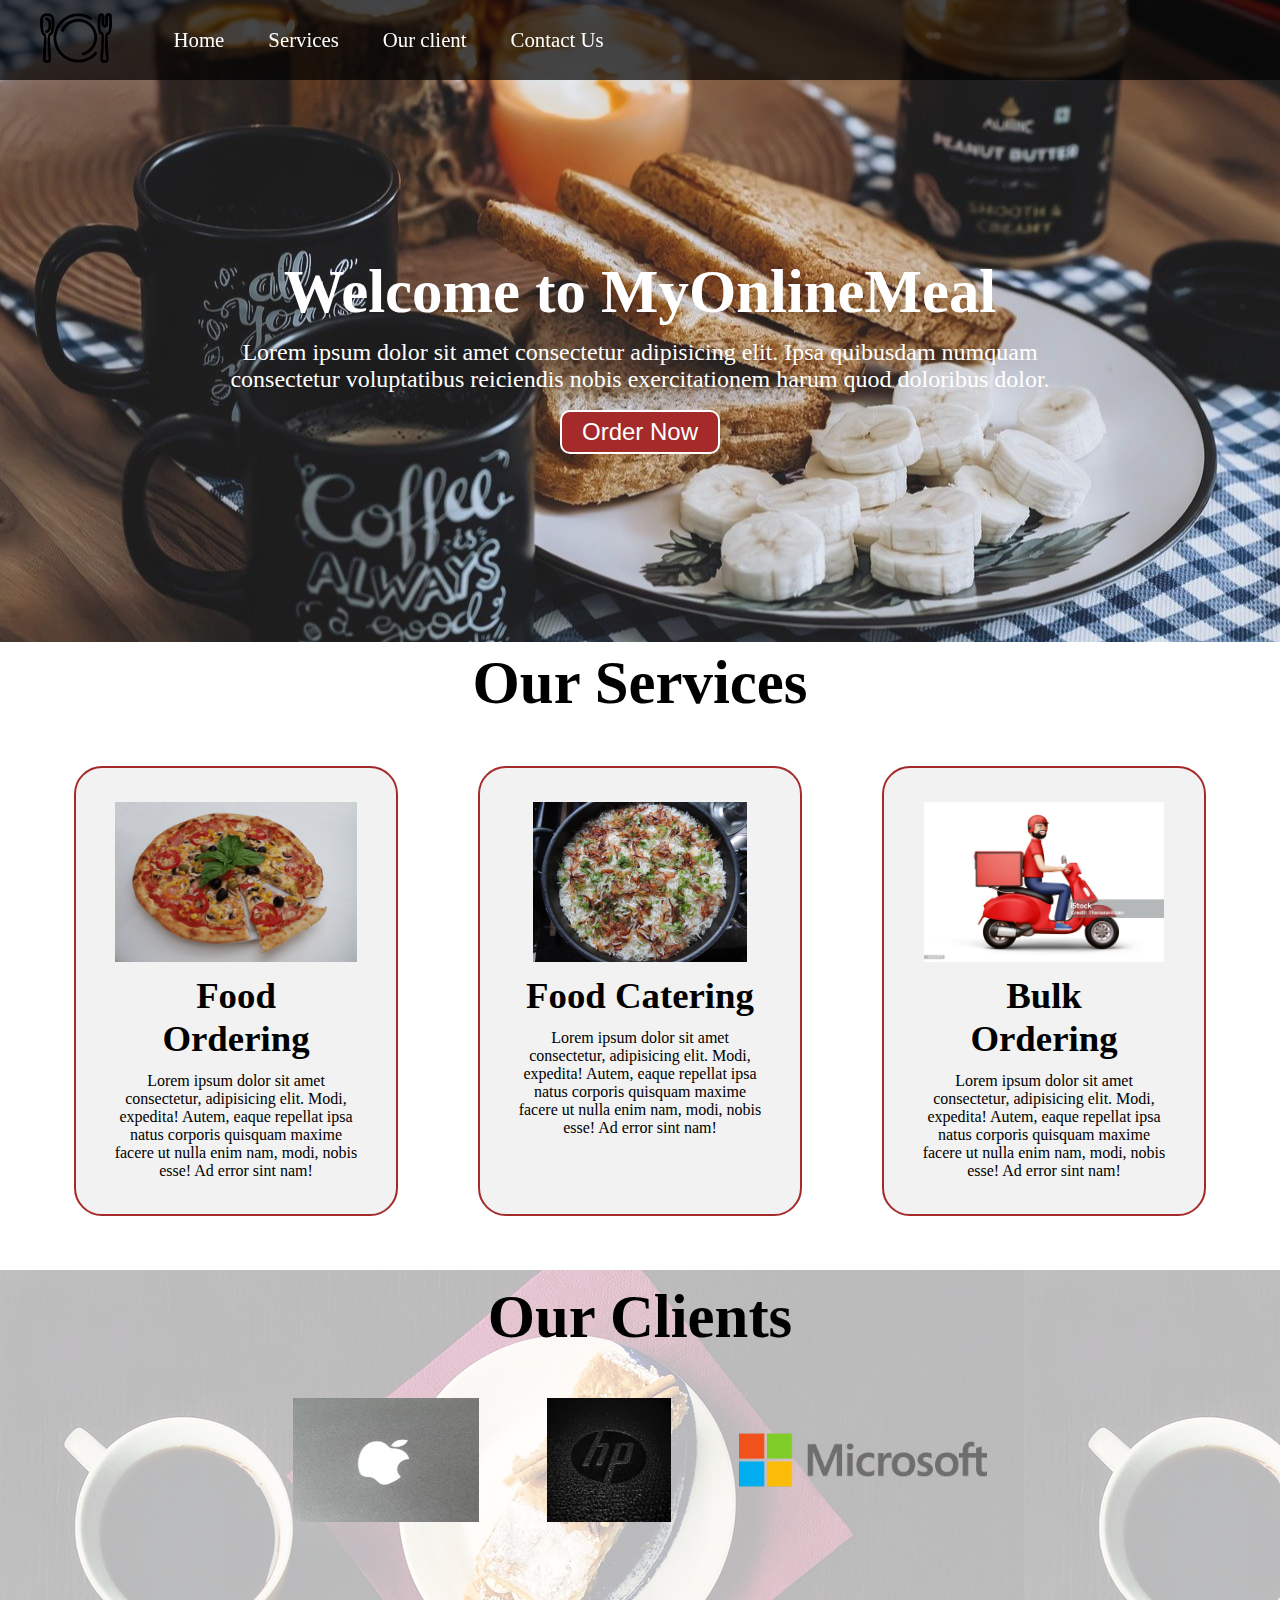
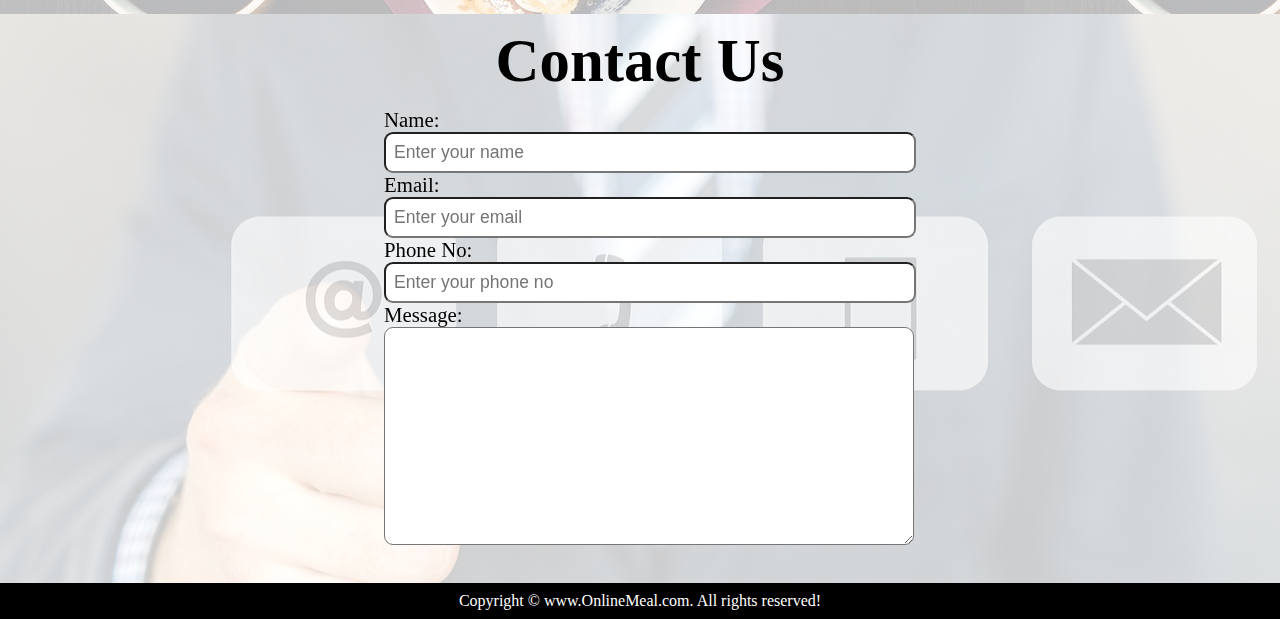
<file: FoodDelivery.html>
<!DOCTYPE html>
<html lang="en">
<head>
    <meta charset="UTF-8">
    <meta name="viewport" content="width=device-width, initial-scale=1.0">
    <title>Best Online Food Delivery Service in Nagpur | MyOnlineMeal.com</title>
    <link rel="stylesheet" media="Screen and (max-width:1170px)"href="phone.css">
    <link rel="preconnect" href="https://fonts.googleapis.com">
    <style>
        /* CSS reset*/
*{
    margin: 0;
    padding: 0;
}
html{
    scroll-behavior: smooth;
}
/* CSS Variables */
:root{
    --navBar-height: 59px;
}
/* Navigation Bar*/
#navBar{
    display: flex;
    align-items: center;
    position: sticky;
    top: 0px;
}

/* Logo And Images*/
#logo{
  margin: 10px 34px;
}
#logo img{
     height: 50px;
    margin: 3px 6px;

}
/*Navigation Bar: List Styling */


#navBar ul{
    display: flex;
    font-family: 'Baloo Bhai';
}
#navBar::before{
    content: "";
    background-color: black;
    position: absolute;
    top: 0px;
    left: 0px;
    height: 100%;
    width: 100%;
    z-index: -1;
    opacity: 0.7;
}

#navBar ul li{
    /*color: white;*/
   list-style: none;
   font-size: 1.3rem;
}
#navBar ul li a{
    color: white;
    display: block;
    padding: 3px 22px;
    border-radius: 20px;
    text-decoration: none;
}
#navBar ul li a:hover{
    color:black;
    background-color: white;
}
/*Home Secyion*/
#home{
    display: flex;
    flex-direction: column;
    padding: 3px 200px;
    height: 550px;
    justify-content: center;
    align-items: center;
}
#home::before{
    content: "";
    background: url(Background\ img1.jpg) no-repeat center center/cover;
    position: absolute;
    top: 0px;
    left: 0px;
    height: 642px;
    width: 100%;
    z-index: -1;
    opacity: 0.89;

}
#home h1{
    color: white;
    text-align: center;
}
#home p{
    color: white;
    text-align: center;
    font-size: 1.5rem;
    font-family: 'Bree Serif', serif;
}
/* Utility Classes*/
.h-primary{
    font-size: 3.8rem;
    padding: 12px;
    font-family: 'Bree Serif', serif;
}
.h-second{
    font-size: 2.3rem;
    padding: 12px;
    font-family: 'Bree Serif', serif;
}
.btn{
    padding: 6px 20px;
    border: 2px solid white;
    background-color: brown;
    color: white;
    margin: 17px;
    font-size: 1.5rem;
    border-radius: 10px;
    cursor: pointer;
}
/*Services Section*/

#Services
{
   margin: 34px;
   display: flex;
   
   
}

#Services div
{
  
   border: 2px solid rgb(216, 36, 36);
   border: 2px solid brown;
   padding: 34px;
   margin: 2px 40px ;
   border-radius: 28px;
   background: #f2f2f2;
   margin-bottom: 20px;
}


#Services div img{
    height: 160px;
    margin: auto;
    display: block;
    
}
#Services div p{
    font-family:'Bree Serif', serif; 
}
/* Clients Section*/
#client{
     height: 344px;
     position: relative;

}
#client::before{
    content: "";
    position: absolute;
    background: url(Background\ Img.jpg);
    width: 100%;
    height: 100%;
    z-index: -1;
    opacity: 0.3;
    
}
#clients {
    display: flex;
    justify-content: center;
    align-items: center;
}
#clients img{
    height: 124px;
}
.client-item{
    padding: 34px;
}
/* Contact Section*/
#contact{
    position:relative ;
}
#contact::before{
    content: "";
    position: absolute;
    width: 100%;
    height: 100%;
    z-index: -1;
    opacity: 0.2;
    background: url(contact\ img.jpg) no-repeat center center/cover;
}
#contact-box{
    display: flex;
    justify-content: center;
    align-items: center;
    padding-bottom: 34px ;
}
#contact-box form{
    width: 40%;

}
#contact-box label{
    font-size: 1.3rem;
}
#contact-box input,
#contact-box textarea{
    width: 100%;
    padding: 0.5rem;
    border-radius: 9px;
    font-size: 1.1rem;
}
footer{
    background: black;
    color: white;
    padding:9px 20px ;
}
.center{
    text-align: center;
}
    </style>
</head>
<body>
    <nav id="navBar">
        <div id="logo">
            <img src="logo.ico" alt="MyOnlineMeals.com">
        </div>
        <ul>
            <li class="item"><a href="#home">Home</a></li>
            <li class="item"><a href="#Services">Services</a></li>
            <li class="item"><a href="#client">Our client</a></li>
            <li class="item"><a href="#contact">Contact Us</a></li>
        
        </ul>
    </nav>
    <section id="home">
        <h1 class="h-primary">Welcome to MyOnlineMeal</h1>
        <p class="center">Lorem ipsum dolor sit amet consectetur adipisicing elit. Ipsa quibusdam numquam consectetur 
        voluptatibus reiciendis nobis exercitationem harum quod doloribus dolor.</p>
            <button class="btn">Order Now</button>
    </section>

    <section class="Services-container"> 
       <h1 class="h-primary center"> Our Services</h1>
       <div id="Services">
          <div >
            <img src="pizza-min.png" alt="">
             <h2 class="h-second center"> Food Ordering </h2>
               <p class="center">Lorem ipsum dolor sit amet consectetur, adipisicing elit. Modi, expedita! Autem, eaque 
                    repellat ipsa natus corporis quisquam maxime facere ut nulla enim nam, modi, nobis esse! 
                    Ad error sint nam!
                </p>
            
       </div>
       <div >
        <img src="biryani.jpg" alt="">
         <h2 class="h-second center"> Food Catering </h2>
           <p class="center">Lorem ipsum dolor sit amet consectetur, adipisicing elit. Modi, expedita! Autem, eaque 
                repellat ipsa natus corporis quisquam maxime facere ut nulla enim nam, modi, nobis esse! 
                Ad error sint nam!
            </p>
        
   </div>
   <div >
    <img src="Deliverye boy.jpg" alt="" >
     <h2 class="h-second center"> Bulk Ordering </h2>
       <p class="center">Lorem ipsum dolor sit amet consectetur, adipisicing elit. Modi, expedita! Autem, eaque 
            repellat ipsa natus corporis quisquam maxime facere ut nulla enim nam, modi, nobis esse! 
            Ad error sint nam!
        </p>
    
</div>
    </div>
    </section>
    <section id="client">
        <h1 class="h-primary center">Our Clients</h1>
        <div id="clients">
            <div class="client-item">
                <img src="apple.jpg" alt="Our Client">
            </div>
            <div class="client-item">
                <img src="hp.jpg" alt="Our Client">
            </div>
            <div class="client-item">
                <img src="Microsoft.png" alt="Our Client">
            </div>
            
        </div>
    </section>

    <section id="contact">
        <h1 class="h-primary center">Contact Us</h1>
        <div id="contact-box">
            <form action="">
                <div class="form-group">
                    <label for="name">Name: </label>
                    <input type="text" name="name" id="name" placeholder="Enter your name">
                </div>
                <div class="form-group">
                    <label for="name">Email: </label>
                    <input type="email" name="name" id="email" placeholder="Enter your email">
                </div>
                <div class="form-group">
                    <label for="name">Phone No: </label>
                    <input type="phone" name="name" id="phone" placeholder="Enter your phone no">
                </div>
                <div class="form-group">
                    <label for="message">Message: </label>
                    <textarea name="message" id="message" cols="30" rows="10"></textarea>
                </div>
            </form>
        </div>
    </section>
    <footer>
        <div class="center">
            Copyright &copy; www.OnlineMeal.com. All rights reserved!
        </div>
    </footer>
</body>
</html>
</file>
<file: phone.css>
/*Navigation*/
#navBar{
    flex-direction: column;
}
#navBar ul li a{
    font-size: 1rem;
    padding: 0px 7px;
    padding-bottom: 8px;
}
/*Home Section*/
#home{
  height: 370px;
  padding: 3px 28px;
  
}
#home::before{
    height: 370px;
    padding: 3px 68px ;
}
#home p{
  font-size: 13px;
}

/*Services Section*/
#Services{
flex-direction: column;
}

#Services div{
 padding: 14px;
 margin: 2px 0px;
 margin-bottom: 20px;

}
/*client*/

#client{
    flex-wrap: wrap;

}
#client img{
    width: 65px;
    padding: 2px 6px;
    height: auto;
}
/*contact*/
#contact.box form{
    width: 80%;
}

/*footer*/


/*utility classes*/
.h-primary{
    font-size: 26px;
}
.btn{
    font-size: 13px;
    padding: 4px 8px;
}
</file>
